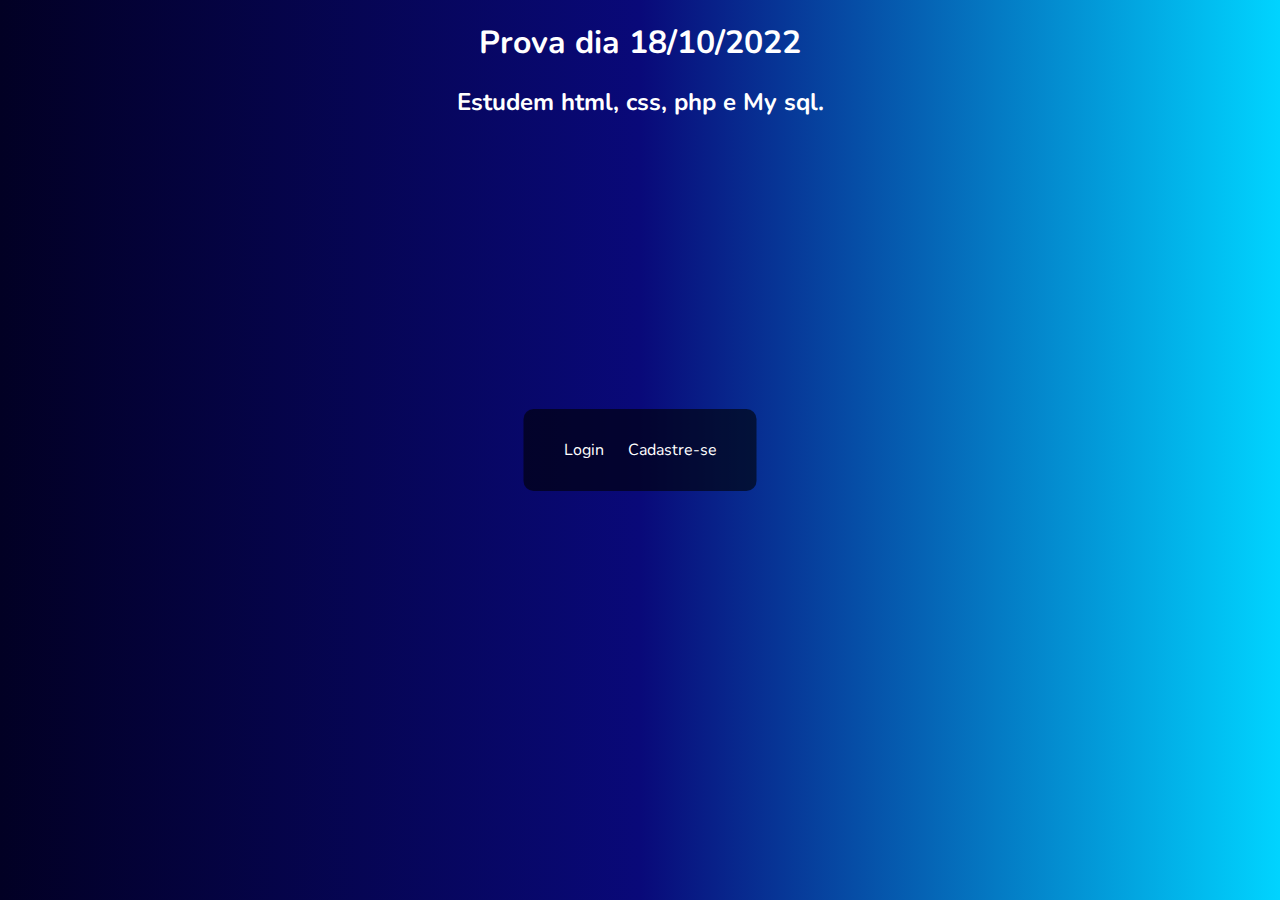
<file: Html/index.html>
<!DOCTYPE html>
<html lang="pt-br">
<head>
    <meta charset="UTF-8">
    <meta http-equiv="X-UA-Compatible" content="IE=edge">
    <meta name="viewport" content="width=device-width, initial-scale=1.0">
    <link rel="stylesheet" href="../CSS/style_index.css">
    <link rel="preconnect" href="https://fonts.googleapis.com">
    <link rel="preconnect" href="https://fonts.gstatic.com" crossorigin>
    <link href="https://fonts.googleapis.com/css2?family=Nunito:wght@400;700&display=swap" rel="stylesheet">
    <link rel="shortcut icon" href="../Imagens/favicon.png" type="image/x-icon">
    <title>Index</title>
</head>
<body>
    <h1>Prova dia 18/10/2022</h1>
    <h2>Estudem html, css, php e My sql.</h2>

    <div class="box">
        <a href="login.html">Login</a>
        <a href="form.html">Cadastre-se</a>
    </div>
</body>
</html>
</file>
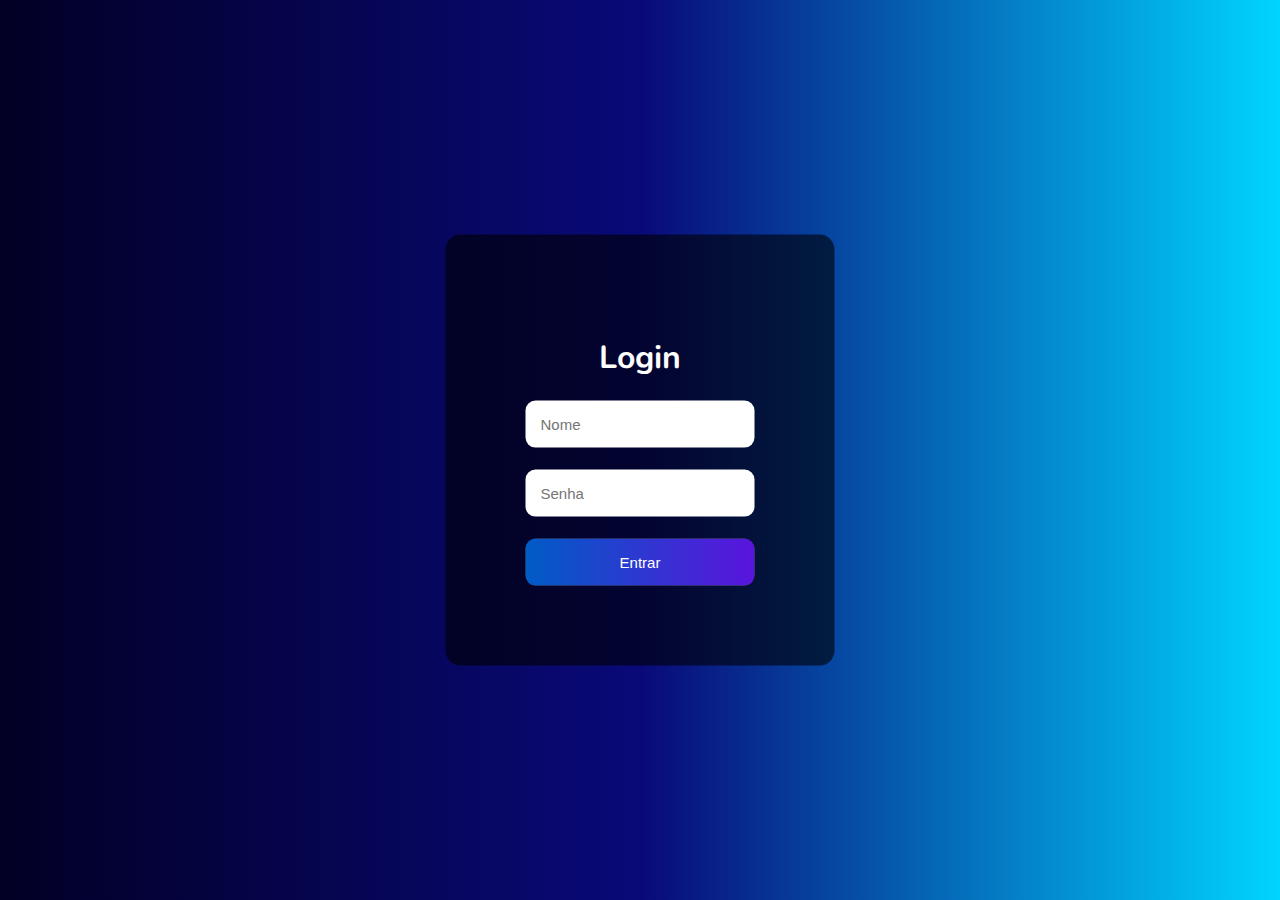
<file: login.html>
<!DOCTYPE html>
<html lang="pt-br">

<head>
    <meta charset="UTF-8">
    <meta http-equiv="X-UA-Compatible" content="IE=edge">
    <meta name="viewport" content="width=device-width, initial-scale=1.0">
    <link rel="stylesheet" href="CSS/style_login.css">
    <link rel="preconnect" href="https://fonts.googleapis.com">
    <link rel="preconnect" href="https://fonts.gstatic.com" crossorigin>
    <link href="https://fonts.googleapis.com/css2?family=Nunito:wght@400;700&display=swap" rel="stylesheet">
    <link rel="shortcut icon" href="Imagens/favicon.png" type="image/x-icon">
    <title>Login</title>
</head>

<body>
    <div class="box">
        <h1 class="titulo">Login</h1>
        <input type="text" placeholder="Nome" required>
        <br><br>
        <input type="password" placeholder="Senha" required>
        <br><br>
        <input type="submit" id="enviar" value="Entrar">
    </div>


</body>

</html>
</file>
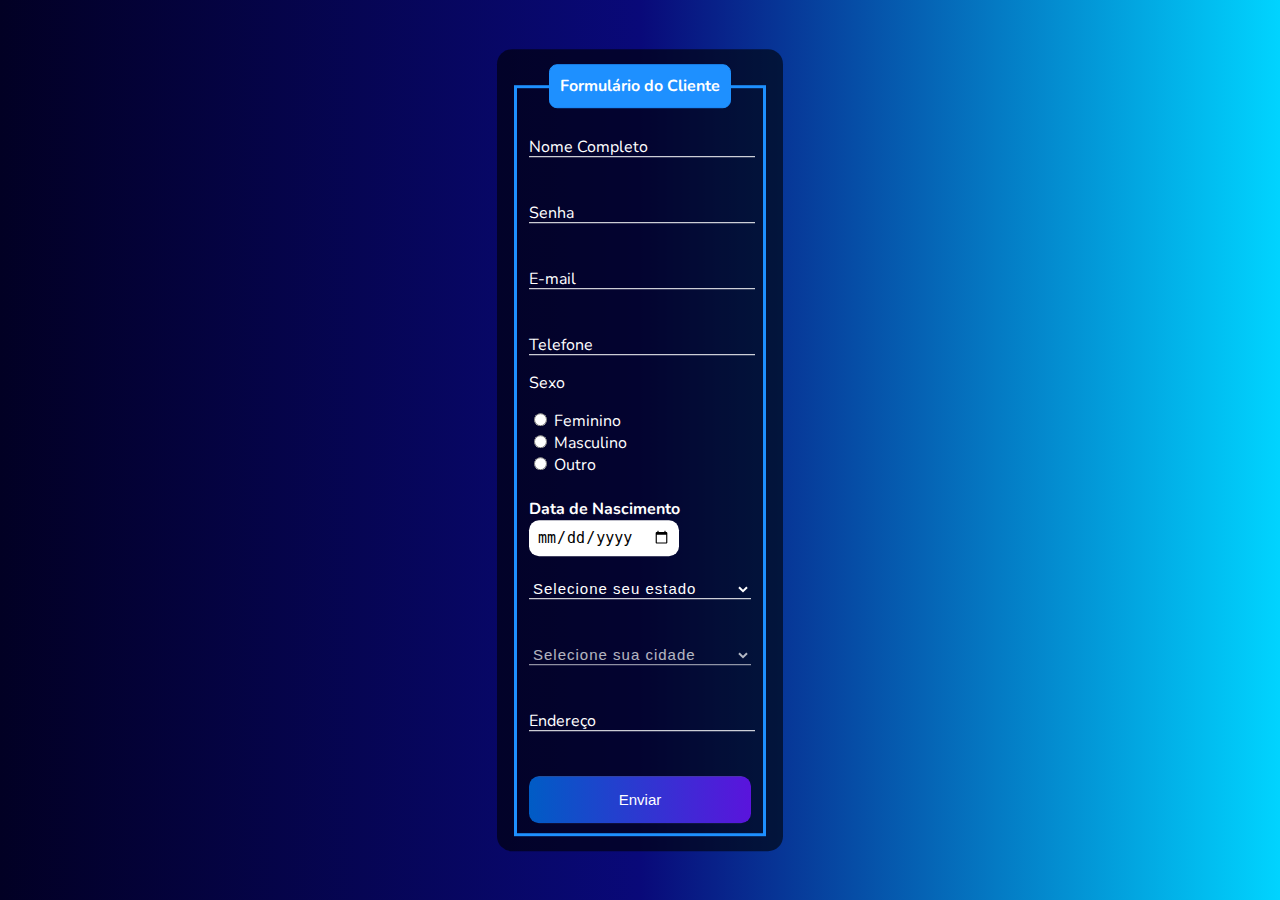
<file: Html/form.html>
<!DOCTYPE html>
<html lang="pt-br">

<head>
    <meta charset="UTF-8">
    <meta http-equiv="X-UA-Compatible" content="IE=edge">
    <meta name="viewport" content="width=device-width, initial-scale=0.80">
    <link rel="stylesheet" href="../CSS/style_form.css">
    <link rel="preconnect" href="https://fonts.googleapis.com">
    <link rel="preconnect" href="https://fonts.gstatic.com" crossorigin>
    <link href="https://fonts.googleapis.com/css2?family=Nunito:wght@400;700&display=swap" rel="stylesheet">
    <link rel="shortcut icon" href="../Imagens/favicon.png" type="image/x-icon">
    <script src="../JavaScript/scripts.js" defer></script>
    <title>Formulário</title>
</head>

<body>
    <div class="box">
        <form action="../PHP/cadastro.php" method="post">
            <fieldset>
                <legend><b>Formulário do Cliente</b></legend>
                <br>
                <div class="inputBox">
                    <input type="text" name="nome" id="nome" class="inputUser" required>
                    <label for="nome" class="labelInput">Nome Completo</label>
                </div>
                <br><br>

                <div class="inputBox">
                    <input type="password" name="senha" id="senha" class="inputUser" required>
                    <label for="senha" class="labelInput">Senha</label>
                </div>
                <br><br>

                <div class="inputBox">
                    <input type="email" name="email" id="email" class="inputUser" required>
                    <label for="email" class="labelInput">E-mail</label>
                </div>
                <br><br>

                <div class="inputBox">
                    <input type="text" name="telefone" id="telefone" maxlength="15" class="inputUser" required>
                    <label for="telefone" class="labelInput">Telefone</label>
                </div>

                <p>Sexo</p>
                <input type="radio" name="genero" id="feminino" value="feminino">
                <label for="feminino">Feminino</label>
                <br>
                <input type="radio" name="genero" id="masculino" value="masculino">
                <label for="masculino">Masculino</label>
                <br>
                <input type="radio" name="genero" id="outro" value="outro">
                <label for="outro">Outro</label>
                <br><br>

                <label for="data_nascimento"><b>Data de Nascimento</b></label>
                <input type="date" name="data_nascimento" id="data_nascimento" required>
                <br><br>

                <div class="inputBox">
                    <select name="estado" id="estado" class="inputUser">
                        <option selected>Selecione seu estado</option>
                    </select>
                </div>
                <br><br>

                <div class="inputBox">
                    <select name="cidade" id="cidade" class="inputUser" disabled>
                        <option selected>Selecione sua cidade</option>
                    </select>
                </div>
                <br><br>

                <div class="inputBox">
                    <input type="text" name="endereco" id="endereco" class="inputUser" required>
                    <label for="endereco" class="labelInput">Endereço</label>
                </div>
                <br><br>
                <input type="submit" id="submit" value="Enviar">
            </fieldset>
        </form>
    </div>
</body>

</html>
</file>
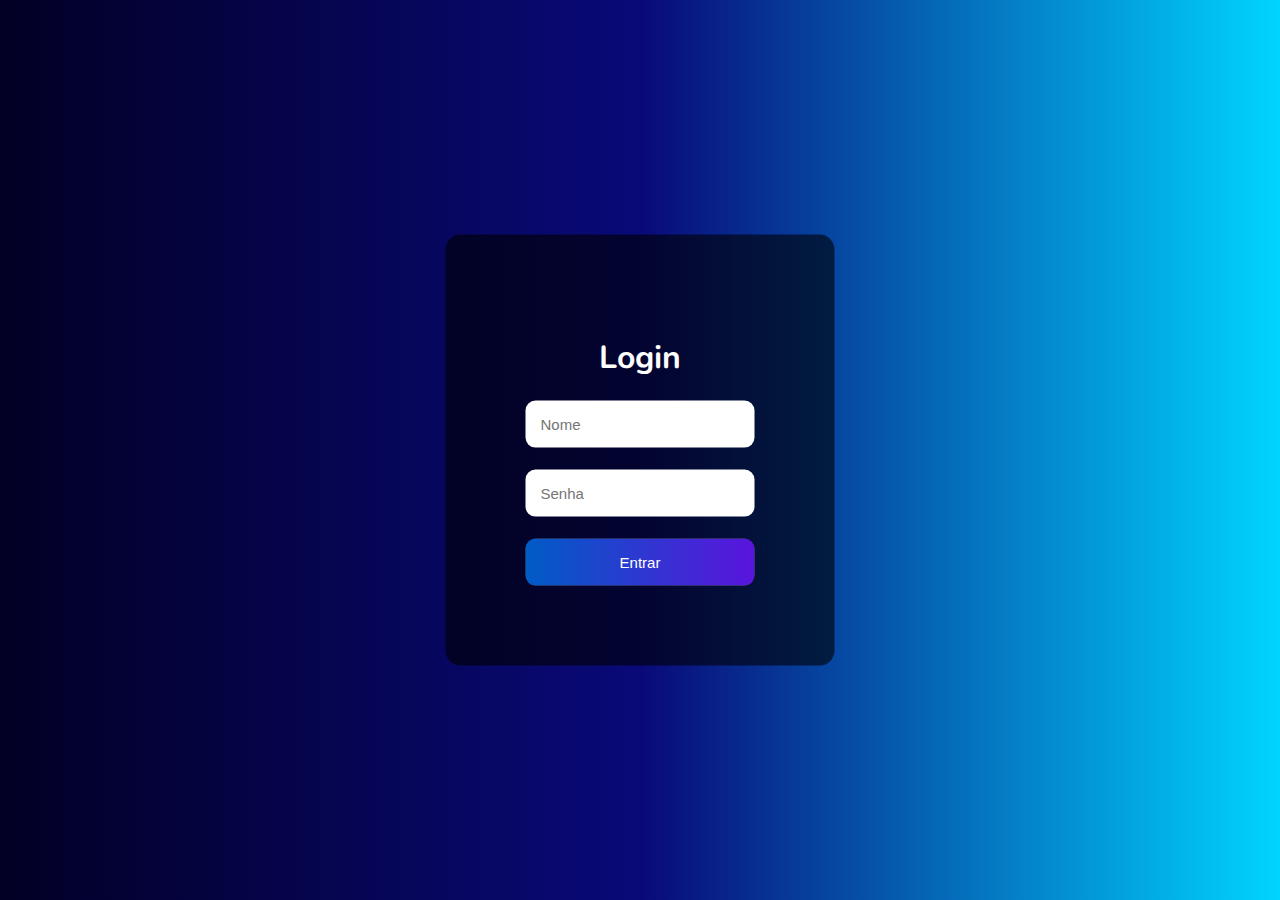
<file: Html/login.html>
<!DOCTYPE html>
<html lang="pt-br">

<head>
    <meta charset="UTF-8">
    <meta http-equiv="X-UA-Compatible" content="IE=edge">
    <meta name="viewport" content="width=device-width, initial-scale=1.0">
    <link rel="stylesheet" href="../CSS/style_login.css">
    <link rel="preconnect" href="https://fonts.googleapis.com">
    <link rel="preconnect" href="https://fonts.gstatic.com" crossorigin>
    <link href="https://fonts.googleapis.com/css2?family=Nunito:wght@400;700&display=swap" rel="stylesheet">
    <link rel="shortcut icon" href="../Imagens/favicon.png" type="image/x-icon">
    <title>Login</title>
</head>

<body>
    <div class="box">
        <h1 class="titulo">Login</h1>
        <form action="" method="post">
            <input type="text" placeholder="Nome" required>
            <br><br>
            <input type="password" placeholder="Senha" required>
            <br><br>
            <input type="submit" id="enviar" value="Entrar">
        </form>
    </div>


</body>

</html>
</file>
<file: CSS/style_index.css>
body{
    font-family: 'Nunito', sans-serif;
    background: rgb(2, 0, 36);
    background: linear-gradient(90deg, rgba(2, 0, 36, 1) 0%, rgba(9, 9, 121, 1) 50%, rgba(0, 212, 255, 1) 100%);
    text-align: center;
    color: white;
}

.box{
    position: absolute;
    top: 50%;
    left: 50%;
    transform: translate(-50%, -50%);
    background-color: rgba(0, 0, 0, 0.6);
    padding: 30px;
    border-radius: 10px;
}

a{
    text-decoration: none;
    color: white;
    border-radius: 10px;
    padding: 10px;
}

a:hover{
    background-color: dodgerblue;
}
</file>
<file: CSS/style_login.css>
body{
    font-family: 'Nunito', sans-serif;
    background: rgb(2,0,36);
    background: linear-gradient(90deg, rgba(2,0,36,1) 0%, rgba(9,9,121,1) 50%, rgba(0,212,255,1) 100%);
    
}

div{
    background-color: rgb(0, 0, 0, 0.6);;
    position: absolute;
    top: 50%;
    left: 50%;
    transform: translate(-50%, -50%);
    padding: 80px;
    border-radius: 15px;
    color: white;
}

input{
    padding: 15px;
    border: none;
    outline: none;
    font-size: 15px;
    border-radius: 10px;
    
}

#enviar{
    background-image: linear-gradient(to right, rgb(0, 92, 197), rgb(90, 20, 220));
    border: none;
    padding: 15px;
    width: 100%;
    border-radius: 10px;
    color: white;
    font-size: 15px;
}

#enviar:hover{
    background-color: dodgerblue;
    cursor: pointer;
}

.titulo{
    text-align: center;
}
</file>
<file: CSS/style_form.css>
body {
    font-family: 'Nunito', sans-serif;
    background: rgb(2, 0, 36);
    background: linear-gradient(90deg, rgba(2, 0, 36, 1) 0%, rgba(9, 9, 121, 1) 50%, rgba(0, 212, 255, 1) 100%);
}

.box {
    background-color: rgb(0, 0, 0, 0.6);
    position: absolute;
    top: 50%;
    left: 50%;
    transform: translate(-50%, -50%);
    padding: 15px;
    border-radius: 15px;
    color: white;
    width: 20%;
}

fieldset {
    border: 3px solid dodgerblue;
}

legend {
    border: 1px solid dodgerblue;
    padding: 10px;
    text-align: center;
    background-color: dodgerblue;
    border-radius: 8px;
    color: white;
}

.inputBox {
    position: relative;
}

.inputUser {
    background: none;
    border: none;
    border-bottom: 1px solid white;
    outline: none;
    color: white;
    font-size: 15px;
    width: 100%;
    letter-spacing: 1px;
}

.labelInput {
    position: absolute;
    top: 0px;
    left: 0px;
    pointer-events: none;
    transition: .5s;
}

.inputUser:focus~.labelInput,
.inputUser:valid~.labelInput {
    top: -100%;
    font-size: 12px;
    color: dodgerblue;
}

#submit {
    background-image: linear-gradient(to right, rgb(0, 92, 197), rgb(90, 20, 220));
    width: 100%;
    border: none;
    padding: 15px;
    color: white;
    font-size: 15px;
    cursor: pointer;
    border-radius: 10px;
}

#data_nascimento {
    border: none;
    padding: 8px;
    border-radius: 10px;
    outline: none;
    font-size: 15px;
}


#submit:hover {
    background-image: linear-gradient(rgb(0, 80, 172), rgb(80, 19, 195));
}

option{
    background-color: rgb(0, 0, 0, 0.6);
}
</file>
